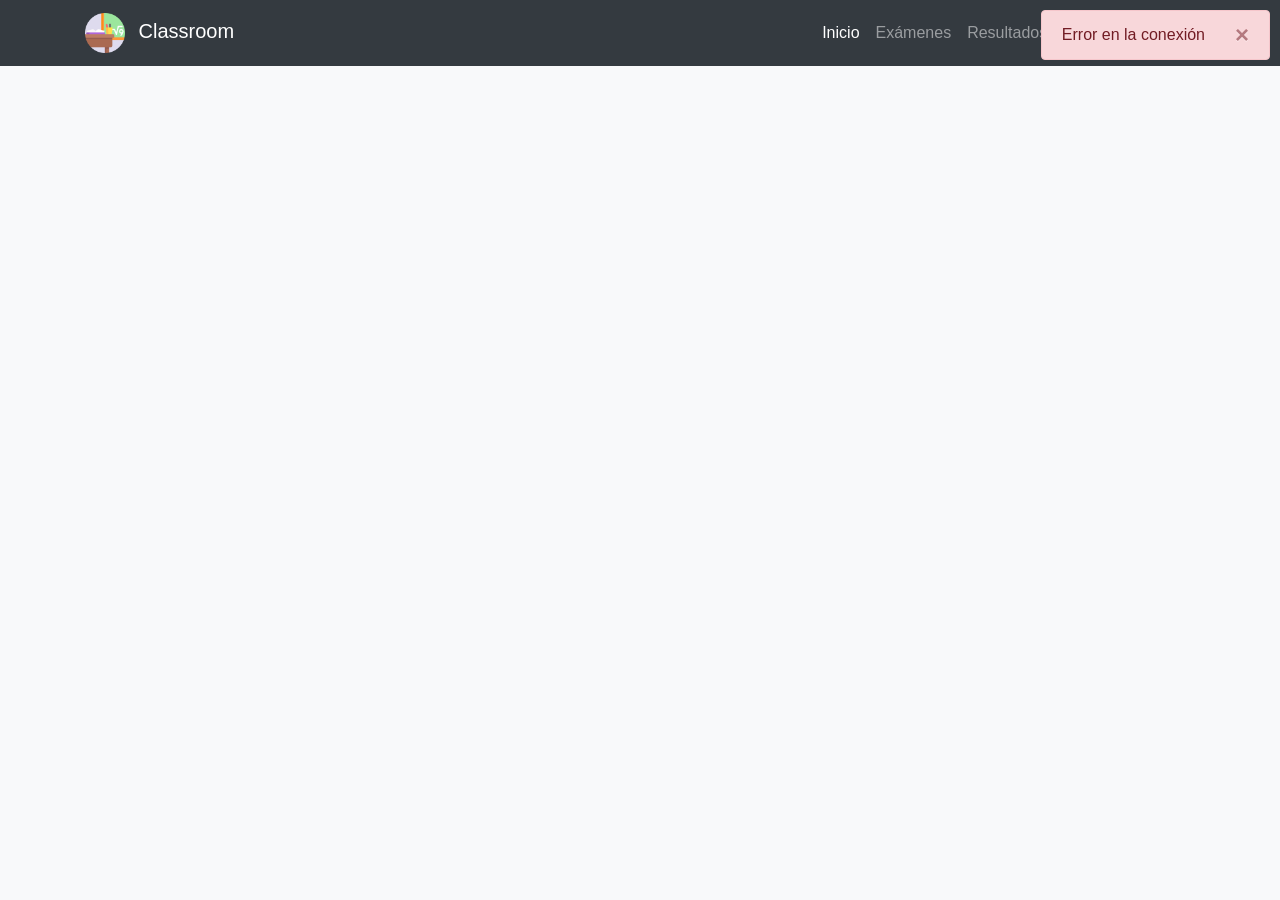
<file: Web/index.html>
<!DOCTYPE html>
<html lang="es">
<head>
    <meta charset="UTF-8">
    <meta name="viewport" content="width=device-width, initial-scale=1.0">
    <title>Classroom</title>
    <link rel="stylesheet" href="https://stackpath.bootstrapcdn.com/bootstrap/4.5.2/css/bootstrap.min.css" crossorigin="anonymous">
    <link rel="stylesheet" href="https://cdnjs.cloudflare.com/ajax/libs/font-awesome/5.15.4/css/all.min.css" crossorigin="anonymous" referrerpolicy="no-referrer" />
    <style>
        body {
            background-color: #f8f9fa;
        }
        .navbar-brand img {
            height: 40px;
        }
        .login-card {
            max-width: 400px;
            margin: auto;
        }
        .login-card .card-body {
            padding: 2rem;
        }
        .btn-logout {
            background-color: #dc3545;
            color: white;
        }
        .btn-user {
            background-color: #ffc107;
            color: black;
        }
        #alertContainer {
            position: fixed;
            top: 10px;
            right: 10px;
            z-index: 9999;
        }
    </style>
</head>
<body>
    <div id="alertContainer"></div>
    <nav class="navbar navbar-expand-lg navbar-dark bg-dark">
        <div class="container">
            <a class="navbar-brand" href="#">
                <img src="class.png" alt="Logo">
                <span class="ml-2">Classroom</span>
            </a>
            <button class="navbar-toggler" type="button" data-toggle="collapse" data-target="#navbarNav" aria-controls="navbarNav" aria-expanded="false" aria-label="Toggle navigation">
                <span class="navbar-toggler-icon"></span>
            </button>
            <div class="collapse navbar-collapse" id="navbarNav">
                <ul class="navbar-nav ml-auto">
                    <li class="nav-item active">
                        <a class="nav-link" href="#">Inicio</a>
                    </li>
                    <li class="nav-item">
                        <a class="nav-link" href="#">Exámenes</a>
                    </li>
                    <li class="nav-item">
                        <a class="nav-link" href="#">Resultados</a>
                    </li>
                    <li id="profesoresNav" class="nav-item" style="display: none;">
                        <a class="nav-link" href="../Web/Profesor/mainProfesoresController.php">Profesores</a>
                    </li>
                    <li id="estudiantesNav" class="nav-item" style="display: none;">
                        <a class="nav-link" href="../Web/Estudiante/mainEstudiantesController.php">Estudiantes</a>
                    </li> 
                    <li id="materiasNav" class="nav-item" style="display: none;">
                        <a class="nav-link" href="../Web/Materia/registrar_materia.php">Registrar Materia</a>
                    </li>
                    <li id="preguntasNav" class="nav-item" style="display: none;">
                        <a class="nav-link" href="../Web/CrearPregunta/controller_Pregunta.php">Crear Pregunta</a>
                    </li>
                    <li id="examenNav" class="nav-item" style="display: none;">
                        <a class="nav-link" href="../Web/CrearExamen/create_exam.php">Crear Examen</a>
                    </li>


                    <li id="loginButton" class="nav-item">
                        <button class="btn btn-outline-light" onclick="toggleLoginForm()"><i class="fas fa-sign-in-alt"></i> Iniciar sesión</button>
                    </li>
                    <li id="userButton" class="nav-item" style="display: none;">
                        <a id="userLink" class="btn btn-user" href="#"><i class="fas fa-user"></i> <span id="username"></span></a>
                    </li>
                    <li id="logoutButton" class="nav-item" style="display: none;">
                        <button class="btn btn-logout" onclick="logout()"><i class="fas fa-sign-out-alt"></i> Cerrar sesión</button>
                    </li>
                </ul>
            </div>
        </div>
    </nav>

    <div id="loginContainer" class="container mt-5" style="display: none;">
        <div class="card login-card">
            <div class="card-body">
                <h2 class="card-title text-center">Iniciar sesión</h2>
                <form id="loginForm">
                    <div class="form-group">
                        <label for="tipo_cuenta">Tipo de cuenta:</label>
                        <select id="tipo_cuenta" class="custom-select" name="tipo_cuenta" required>
                            <option value="profesor">Profesor</option>
                            <option value="estudiante">Estudiante</option>
                            <option value="admin">Administrador</option>
                        </select>
                    </div>
                    <div class="form-group">
                        <label for="usuario">Usuario:</label>
                        <input type="text" class="form-control" id="usuario" name="usuario" required>
                    </div>
                    <div class="form-group">
                        <label for="clave">Contraseña:</label>
                        <input type="password" class="form-control" id="clave" name="clave" required>
                    </div>
                    <button type="submit" class="btn btn-primary btn-block">Iniciar sesión</button>
                </form>
                <p class="mt-3 text-center">¿Eres nuevo? <a href="registro.html">Regístrate</a></p>
            </div>
        </div>
    </div>

    <div class="container mt-5">
        <div class="row" id="materiasContainer">
            <!-- Aquí se mostrarán las materias -->
        </div>
    </div>

    <script>
        function toggleLoginForm() {
            var loginForm = document.getElementById("loginContainer");
            loginForm.style.display = loginForm.style.display === "none" || loginForm.style.display === "" ? "block" : "none";
        }
    
        function logout() {
            fetch('logout.php', { method: 'POST' })
                .then(response => response.text())
                .then(data => {
                    if (data === 'logout_successful') {
                        showAlert('Sesión cerrada', 'success');
                        updateUI(false);
                    }
                })
                .catch(error => {
                    showAlert('Error en la conexión', 'danger');
                    console.error('Error:', error);
                });
        }
    
        function showAlert(message, type) {
            var alertContainer = document.getElementById('alertContainer');
            var alertDiv = document.createElement('div');
            alertDiv.className = `alert alert-${type} alert-dismissible fade show`;
            alertDiv.role = 'alert';
            alertDiv.innerHTML = message + '<button type="button" class="close" data-dismiss="alert" aria-label="Close"><span aria-hidden="true">&times;</span></button>';
            alertContainer.appendChild(alertDiv);
    
            setTimeout(function() {
                $(alertDiv).alert('close');
            }, 3000);
        }
    
        function updateUI(loggedIn, username = '', tipo_cuenta = '') {
            if (loggedIn) {
                document.getElementById("loginButton").style.display = "none";
                document.getElementById("userButton").style.display = "block";
                document.getElementById("logoutButton").style.display = "block";
                document.getElementById("username").textContent = username;
                document.getElementById("userLink").setAttribute("href", "miperfil.html");
    
                if (tipo_cuenta === 'admin') {
                    document.getElementById("profesoresNav").style.display = "block";
                    document.getElementById("estudiantesNav").style.display = "block";
                    document.getElementById("materiasNav").style.display = "block";
                }
                if (tipo_cuenta === 'estudiante') {
                    document.getElementById("materiasNav").style.display = "block";
                }
                if (tipo_cuenta === 'profesor') {
                    document.getElementById("preguntasNav").style.display = "block";
                    document.getElementById("examenNav").style.display = "block";
                    examenNav
                }
            } else {
                document.getElementById("loginButton").style.display = "block";
                document.getElementById("userButton").style.display = "none";
                document.getElementById("logoutButton").style.display = "none";
                document.getElementById("username").textContent = '';
                document.getElementById("profesoresNav").style.display = "none";
                document.getElementById("estudiantesNav").style.display = "none";
            }
        }

        function fetchMaterias() {
            fetch('cargar_materias_profesor.php')
                .then(response => response.json())
                .then(data => {
                    if (data.status === "error") {
                        showAlert(data.message, 'danger');
                    } else {
                        displayMaterias(data.materias);
                    }
                })
                .catch(error => {
                    showAlert('Error en la conexión', 'danger');
                    console.error('Error:', error);
                });
        }

        function displayMaterias(materias) {
            const container = document.getElementById('materiasContainer');
            container.innerHTML = ''; // Clear the container

            materias.forEach(materia => {
                const col = document.createElement('div');
                col.className = 'col-md-4 mb-4';

                const card = document.createElement('div');
                card.className = 'card';

                const cardBody = document.createElement('div');
                cardBody.className = 'card-body';

                const cardTitle = document.createElement('h5');
                cardTitle.className = 'card-title';
                cardTitle.textContent = materia.nombre;

                const cardLink = document.createElement('a');
                cardLink.href = `materia.php?id=${materia.id}`;
                cardLink.className = 'btn btn-primary';
                cardLink.textContent = 'Ver Materia';

                cardBody.appendChild(cardTitle);
                cardBody.appendChild(cardLink);
                card.appendChild(cardBody);
                col.appendChild(card);
                container.appendChild(col);
            });
        }

        document.addEventListener('DOMContentLoaded', () => {
            // Check if the user is logged in and is a professor
            fetch('session_check.php')
                .then(response => response.json())
                .then(data => {
                    if (data.loggedIn && data.tipo_cuenta === 'profesor') {
                        fetchMaterias();
                    }
                })
                .catch(error => {
                    console.error('Error:', error);
                });
        });

        document.getElementById('loginForm').addEventListener('submit', function(event) {
            event.preventDefault();
            var formData = new FormData(this);
    
            fetch('../Controllers/loginController.php', {
                method: 'POST',
                body: formData
            })
            .then(response => {
                if (!response.ok) {
                    throw new Error('Network response was not ok');
                }
                return response.json();
            })
            .then(data => {
                if (data.success) {
                    showAlert('Inicio de sesión exitoso', 'success');
                    updateUI(true, data.username, data.tipo_cuenta);
                    document.getElementById("loginContainer").style.display = "none";
                    if (data.tipo_cuenta === 'profesor') {
                        fetchMaterias();
                    }
                } else {
                    showAlert(data.message, 'danger');
                }
            })
            .catch(error => {
                showAlert('Error en la conexión', 'danger');
                console.error('Error:', error);
            });
        });

        document.addEventListener("DOMContentLoaded", function() {
            fetch('session_check.php')
                .then(response => {
                    if (!response.ok) {
                        throw new Error('Network response was not ok');
                    }
                    return response.json();
                })
                .then(data => {
                    updateUI(data.loggedIn, data.username, data.tipo_cuenta);
                })
                .catch(error => {
                    showAlert('Error en la conexión', 'danger');
                    console.error('Error:', error);
                });
        });
    </script>
    
    <script src="https://code.jquery.com/jquery-3.5.1.slim.min.js" crossorigin="anonymous"></script>
    <script src="https://cdn.jsdelivr.net/npm/@popperjs/core@2.9.3/dist/umd/popper.min.js" crossorigin="anonymous"></script>
    <script src="https://stackpath.bootstrapcdn.com/bootstrap/4.5.2/js/bootstrap.min.js" crossorigin="anonymous"></script>
</body>
</html>
</file>
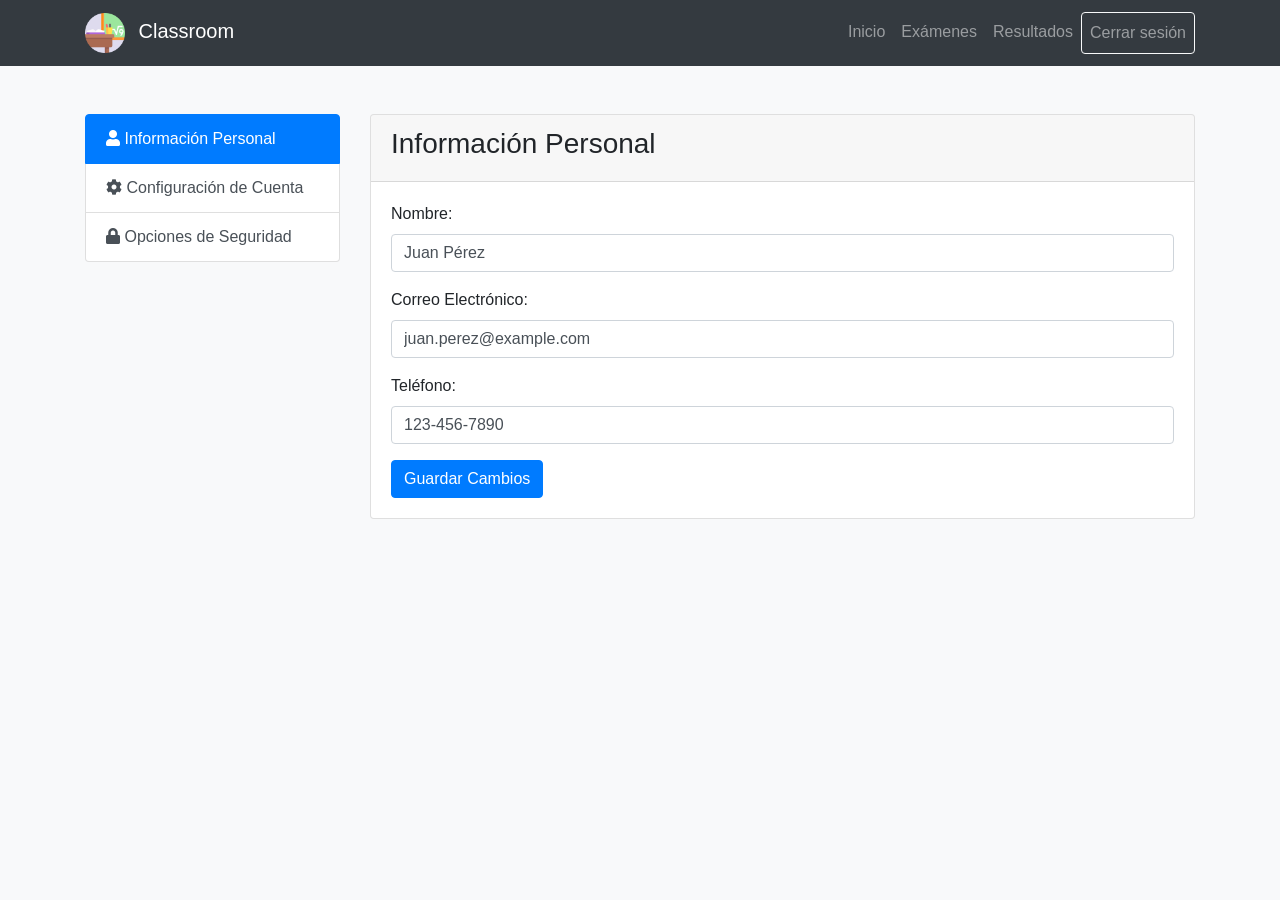
<file: Web/miperfil.html>
<!DOCTYPE html>
<html lang="es">
<head>
    <meta charset="UTF-8">
    <meta name="viewport" content="width=device-width, initial-scale=1.0">
    <title>Mi Perfil</title>
    <!-- Enlace a Bootstrap CSS -->
    <link rel="stylesheet" href="https://stackpath.bootstrapcdn.com/bootstrap/4.5.2/css/bootstrap.min.css" integrity="sha384-JcKb8q3iqJ61gNV9KGb8thSsNjpSL0n8PARn9HuZOnIxN0hoP+VmmDGMN5t9UJ0Z" crossorigin="anonymous">
    <!-- Enlace a Font Awesome para obtener iconos -->
    <link rel="stylesheet" href="https://cdnjs.cloudflare.com/ajax/libs/font-awesome/5.15.4/css/all.min.css" integrity="sha512-xhFbeTVHswrZ9rk8A33IZgNm6zP2FTmMg3MQJGmgy7QqpVId+TNCBZvpXBJmMJln6/s5hHq90akdD8BzhpVzA==" crossorigin="anonymous" referrerpolicy="no-referrer" />
    <style>
        body {
            background-color: #f8f9fa;
        }
        .card {
            margin-bottom: 1.5rem;
        }
        .nav-pills .nav-link.active {
            background-color: #007bff;
        }
    </style>
</head>
<body>
    <nav class="navbar navbar-expand-lg navbar-dark bg-dark">
        <div class="container">
            <a class="navbar-brand" href="index.html">
                <img src="class.png" alt="Logo" style="height: 40px;">
                <span class="ml-2">Classroom</span>
            </a>
            <button class="navbar-toggler" type="button" data-toggle="collapse" data-target="#navbarNav" aria-controls="navbarNav" aria-expanded="false" aria-label="Toggle navigation">
                <span class="navbar-toggler-icon"></span>
            </button>
            <div class="collapse navbar-collapse" id="navbarNav">
                <ul class="navbar-nav ml-auto">
                    <li class="nav-item">
                        <a class="nav-link" href="index.html">Inicio</a>
                    </li>
                    <li class="nav-item">
                        <a class="nav-link" href="examenes.html">Exámenes</a>
                    </li>
                    <li class="nav-item">
                        <a class="nav-link" href="resultados.html">Resultados</a>
                    </li>
                    <li class="nav-item">
                        <a class="nav-link btn btn-outline-light" href="#" onclick="logout()">Cerrar sesión</a>
                    </li>
                </ul>
            </div>
        </div>
    </nav>

    <div class="container mt-5">
        <div class="row">
            <div class="col-md-3">
                <div class="list-group">
                    <a href="#informacionPersonal" class="list-group-item list-group-item-action active" data-toggle="list"><i class="fas fa-user"></i> Información Personal</a>
                    <a href="#configuracionCuenta" class="list-group-item list-group-item-action" data-toggle="list"><i class="fas fa-cog"></i> Configuración de Cuenta</a>
                    <a href="#opcionesSeguridad" class="list-group-item list-group-item-action" data-toggle="list"><i class="fas fa-lock"></i> Opciones de Seguridad</a>
                </div>
            </div>
            <div class="col-md-9">
                <div class="tab-content">
                    <div class="tab-pane fade show active" id="informacionPersonal">
                        <div class="card">
                            <div class="card-header">
                                <h3>Información Personal</h3>
                            </div>
                            <div class="card-body">
                                <form>
                                    <div class="form-group">
                                        <label for="nombre">Nombre:</label>
                                        <input type="text" class="form-control" id="nombre" value="Juan Pérez">
                                    </div>
                                    <div class="form-group">
                                        <label for="email">Correo Electrónico:</label>
                                        <input type="email" class="form-control" id="email" value="juan.perez@example.com">
                                    </div>
                                    <div class="form-group">
                                        <label for="telefono">Teléfono:</label>
                                        <input type="tel" class="form-control" id="telefono" value="123-456-7890">
                                    </div>
                                    <button type="submit" class="btn btn-primary">Guardar Cambios</button>
                                </form>
                            </div>
                        </div>
                    </div>
                    <div class="tab-pane fade" id="configuracionCuenta">
                        <div class="card">
                            <div class="card-header">
                                <h3>Configuración de Cuenta</h3>
                            </div>
                            <div class="card-body">
                                <form>
                                    <div class="form-group">
                                        <label for="usuario">Nombre de Usuario:</label>
                                        <input type="text" class="form-control" id="usuario" value="jperez">
                                    </div>
                                    <div class="form-group">
                                        <label for="idioma">Idioma:</label>
                                        <select class="form-control" id="idioma">
                                            <option>Español</option>
                                            <option>Inglés</option>
                                            <option>Francés</option>
                                        </select>
                                    </div>
                                    <button type="submit" class="btn btn-primary">Guardar Cambios</button>
                                </form>
                            </div>
                        </div>
                    </div>
                    <div class="tab-pane fade" id="opcionesSeguridad">
                        <div class="card">
                            <div class="card-header">
                                <h3>Opciones de Seguridad</h3>
                            </div>
                            <div class="card-body">
                                <form>
                                    <div class="form-group">
                                        <label for="claveActual">Contraseña Actual:</label>
                                        <input type="password" class="form-control" id="claveActual">
                                    </div>
                                    <div class="form-group">
                                        <label for="nuevaClave">Nueva Contraseña:</label>
                                        <input type="password" class="form-control" id="nuevaClave">
                                    </div>
                                    <div class="form-group">
                                        <label for="confirmarClave">Confirmar Nueva Contraseña:</label>
                                        <input type="password" class="form-control" id="confirmarClave">
                                    </div>
                                    <button type="submit" class="btn btn-primary">Cambiar Contraseña</button>
                                </form>
                            </div>
                        </div>
                    </div>
                </div>
            </div>
        </div>
    </div>

    <!-- Scripts de Bootstrap y dependencias JavaScript -->
    <script src="https://code.jquery.com/jquery-3.5.1.slim.min.js" integrity="sha384-DfXdz2htPH0lsSSs5nCTpuj/zy4C+OGpamoFVy38MVBnE+IbbVYUew+OrCXaRkfj" crossorigin="anonymous"></script>
    <script src="https://cdn.jsdelivr.net/npm/@popperjs/core@2.9.3/dist/umd/popper.min.js" integrity="sha384-bi0HZkw3I+oMogP1xzsFh3J/y9MA4sz0qSJJw6W5z1pH5lgagIZFJ2XxciFer+l9" crossorigin="anonymous"></script>
    <script src="https://stackpath.bootstrapcdn.com/bootstrap/4.5.2/js/bootstrap.min.js" integrity="sha384-pzjw8U2IqJE5gwngw3Qk81L4qHuJ7+Srjs2/jp5x9srbxTYBv2mFw6usGTFIv6x3" crossorigin="anonymous"></script>
</body>
</html>
</file>
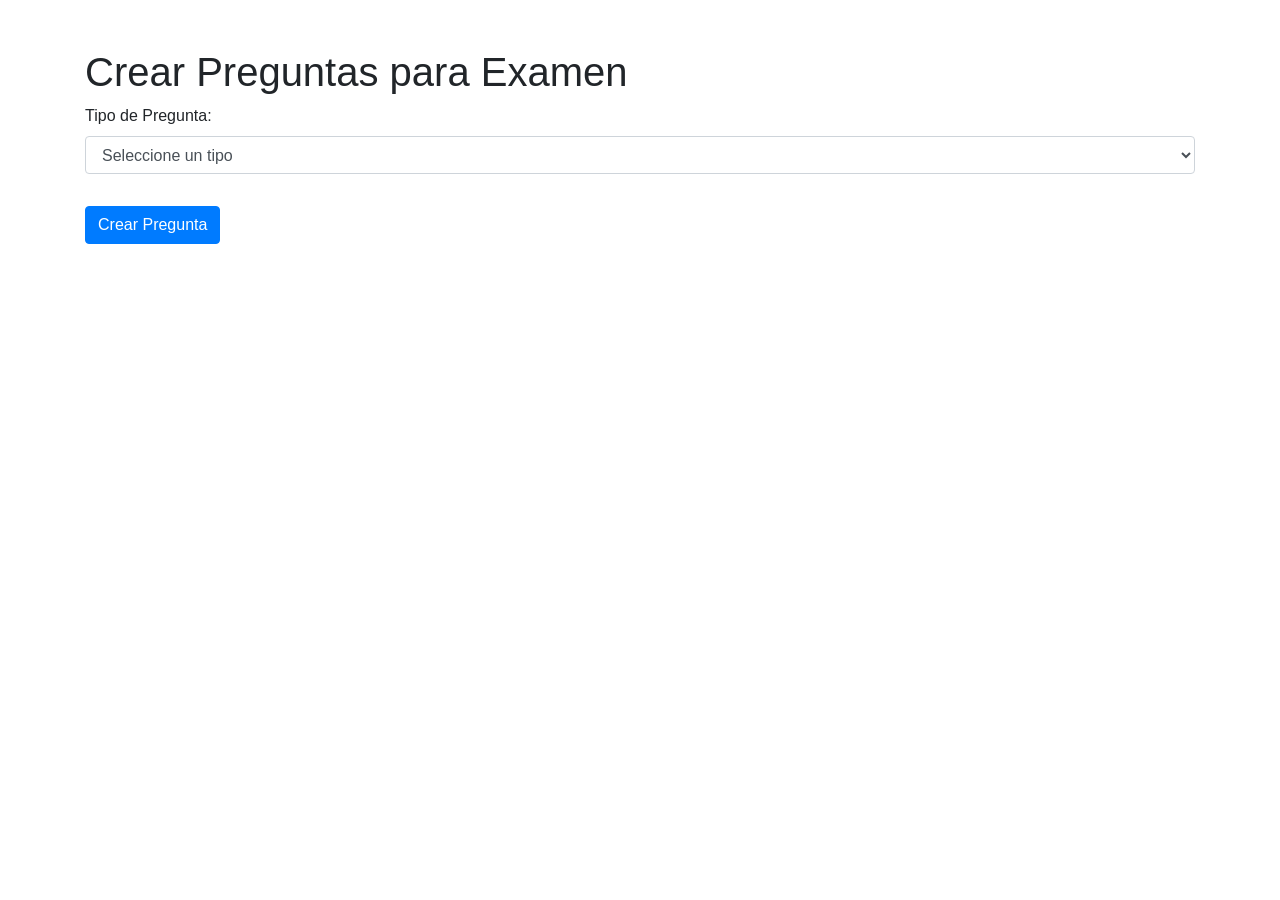
<file: Web/CrearPregunta/crear_pregunta.html>
<!DOCTYPE html>
<html lang="es">
<head>
    <meta charset="UTF-8">
    <meta name="viewport" content="width=device-width, initial-scale=1.0">
    <title>Crear Preguntas para Examen</title>
    <link href="https://stackpath.bootstrapcdn.com/bootstrap/4.5.2/css/bootstrap.min.css" rel="stylesheet">
    <style>
        .question-form {
            display: none;
        }
    </style>
    <script>
        function showQuestionForm() {
            const type = document.getElementById('question-type').value;
            document.querySelectorAll('.question-form').forEach(form => form.style.display = 'none');
            document.getElementById(type + '-form').style.display = 'block';
        }
    </script>
</head>
<body>
    <div class="container mt-5">
        <h1>Crear Preguntas para Examen</h1>
        <form action="controller_Pregunta.php" method="POST">
            <div class="form-group">
                <label for="question-type">Tipo de Pregunta:</label>
                <select class="form-control" id="question-type" name="question_type" onchange="showQuestionForm()" required>
                    <option value="">Seleccione un tipo</option>
                    <option value="multiple-choice">Opción Múltiple</option>
                    <option value="true-false">Verdadero/Falso</option>
                    <option value="short-answer">Respuesta Corta</option>
                </select>
            </div>

            <div id="multiple-choice-form" class="question-form">
                <div class="form-group">
                    <label for="mc-question">Pregunta:</label>
                    <input type="text" class="form-control" id="mc-question" name="mc_question" required>
                </div>
                <div class="form-group">
                    <label for="mc-option1">Opción 1:</label>
                    <input type="text" class="form-control" id="mc-option1" name="mc_option1" required>
                </div>
                <div class="form-group">
                    <label for="mc-option2">Opción 2:</label>
                    <input type="text" class="form-control" id="mc-option2" name="mc_option2" required>
                </div>
                <div class="form-group">
                    <label for="mc-option3">Opción 3:</label>
                    <input type="text" class="form-control" id="mc-option3" name="mc_option3" required>
                </div>
                <div class="form-group">
                    <label for="mc-option4">Opción 4:</label>
                    <input type="text" class="form-control" id="mc-option4" name="mc_option4" required>
                </div>
                <div class="form-group">
                    <label for="mc-correct">Opción Correcta:</label>
                    <select class="form-control" id="mc-correct" name="mc_correct" required>
                        <option value="1">Opción 1</option>
                        <option value="2">Opción 2</option>
                        <option value="3">Opción 3</option>
                        <option value="4">Opción 4</option>
                    </select>
                </div>
            </div>

            <div id="true-false-form" class="question-form">
                <div class="form-group">
                    <label for="tf-question">Pregunta:</label>
                    <input type="text" class="form-control" id="tf-question" name="tf_question" required>
                </div>
                <div class="form-group">
                    <label for="tf-correct">Respuesta Correcta:</label>
                    <select class="form-control" id="tf-correct" name="tf_correct" required>
                        <option value="true">Verdadero</option>
                        <option value="false">Falso</option>
                    </select>
                </div>
            </div>

            <div id="short-answer-form" class="question-form">
                <div class="form-group">
                    <label for="sa-question">Pregunta:</label>
                    <input type="text" class="form-control" id="sa-question" name="sa_question" required>
                </div>
                <div class="form-group">
                    <label for="sa-answer">Respuesta Correcta:</label>
                    <input type="text" class="form-control" id="sa-answer" name="sa_answer" required>
                </div>
            </div>

            <button type="submit" class="btn btn-primary mt-3">Crear Pregunta</button>
        </form>
    </div>

    <script src="https://code.jquery.com/jquery-3.5.1.slim.min.js"></script>
    <script src="https://cdn.jsdelivr.net/npm/@popperjs/core@2.9.2/dist/umd/popper.min.js"></script>
    <script src="https://stackpath.bootstrapcdn.com/bootstrap/4.5.2/js/bootstrap.min.js"></script>
</body>
</html>
</file>
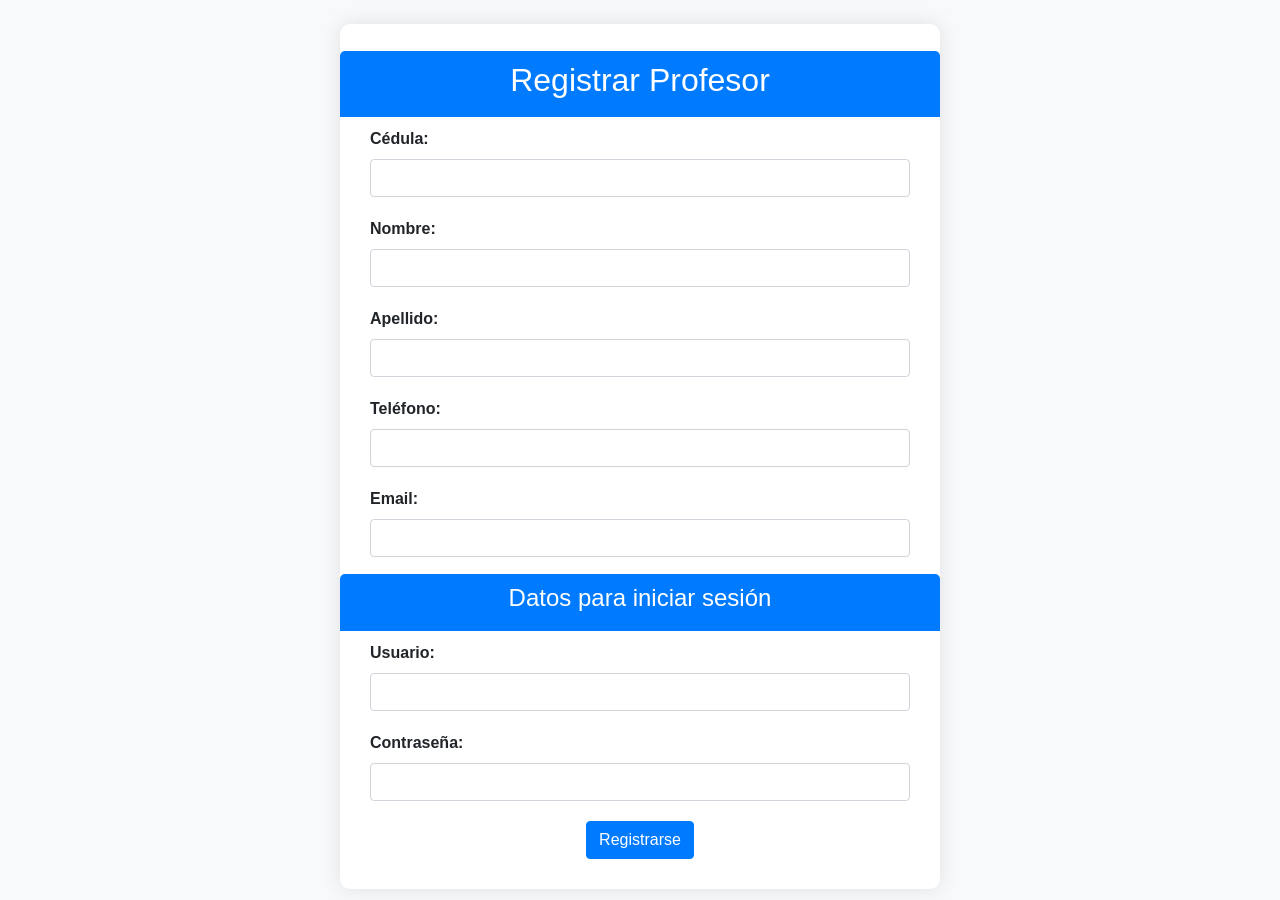
<file: Web/Estudiante/CrearEstudiante.html>
<!DOCTYPE html>
<html lang="es">
<head>
    <meta charset="UTF-8">
    <meta name="viewport" content="width=device-width, initial-scale=1.0">
    <title>Registro de Profesor</title>
    <!-- Bootstrap CSS -->
    <link rel="stylesheet" href="https://stackpath.bootstrapcdn.com/bootstrap/4.5.2/css/bootstrap.min.css">
    <style>
        /* Estilos personalizados */
        body {
            background-color: #f8f9fa;
        }
        .form-container {
            max-width: 600px;
            margin: auto;
            padding: 30px;
            border-radius: 10px;
            box-shadow: 0px 0px 20px rgba(0,0,0,0.1);
            background-color: #ffffff;
        }
        .form-title {
            background-color: #007bff;
            color: #ffffff;
            padding: 10px;
            border-radius: 5px 5px 0 0;
            margin: -3px -30px 10px -30px;
            text-align: center;
        }
        .form-group {
            margin-bottom: 20px;
        }
        label {
            font-weight: bold;
        }
        .datos-sesion {
            padding: 10px;
            border-radius: 5px;
            margin-bottom: 20px;
            background-color: #f0f0f0;
            box-shadow: 0px 0px 10px rgba(0,0,0,0.1);
        }
    </style>
</head>
<body>
    <div class="container mt-4">
        <div class="form-container">
            <div class="form-title">
                <h2>Registrar Profesor</h2>
            </div>
            <form action="../../Controllers/estudianteController.php" method="post">
                <!-- Información general -->
                <div class="form-group">
                    <label for="cedula">Cédula:</label>
                    <input type="text" id="cedula" name="cedula" class="form-control" required>
                </div>
                <div class="form-group">
                    <label for="nombre">Nombre:</label>
                    <input type="text" id="nombre" name="nombre" class="form-control" required>
                </div>
                <div class="form-group">
                    <label for="apellido">Apellido:</label>
                    <input type="text" id="apellido" name="apellido" class="form-control" required>
                </div>
                <div class="form-group">
                    <label for="telefono">Teléfono:</label>
                    <input type="text" id="telefono" name="telefono" class="form-control" required>
                </div>
                <div class="form-group">
                    <label for="email">Email:</label>
                    <input type="email" id="email" name="email" class="form-control" required>
                </div>

                <!-- Datos para iniciar sesión -->
                <div class="form-title" style="margin-bottom: 10px;">
                    <h4>Datos para iniciar sesión</h4>
                </div>

                
                    <div class="form-group">
                        <label for="usuario">Usuario:</label>
                        <input type="text" id="usuario" name="usuario" class="form-control" required>
                    </div>
                    <div class="form-group">
                        <label for="clave">Contraseña:</label>
                        <input type="password" id="clave" name="clave" class="form-control" required>
                    </div>
          

                <div class="text-center">
                    <button type="submit" class="btn btn-primary">Registrarse</button>
                </div>
            </form>
        </div>
    </div>

    <!-- Bootstrap JS y dependencias -->
    <script src="https://cdnjs.cloudflare.com/ajax/libs/jquery/3.5.1/jquery.slim.min.js"></script>
    <script src="https://stackpath.bootstrapcdn.com/bootstrap/4.5.2/js/bootstrap.bundle.min.js"></script>
</body>
</html>
</file>
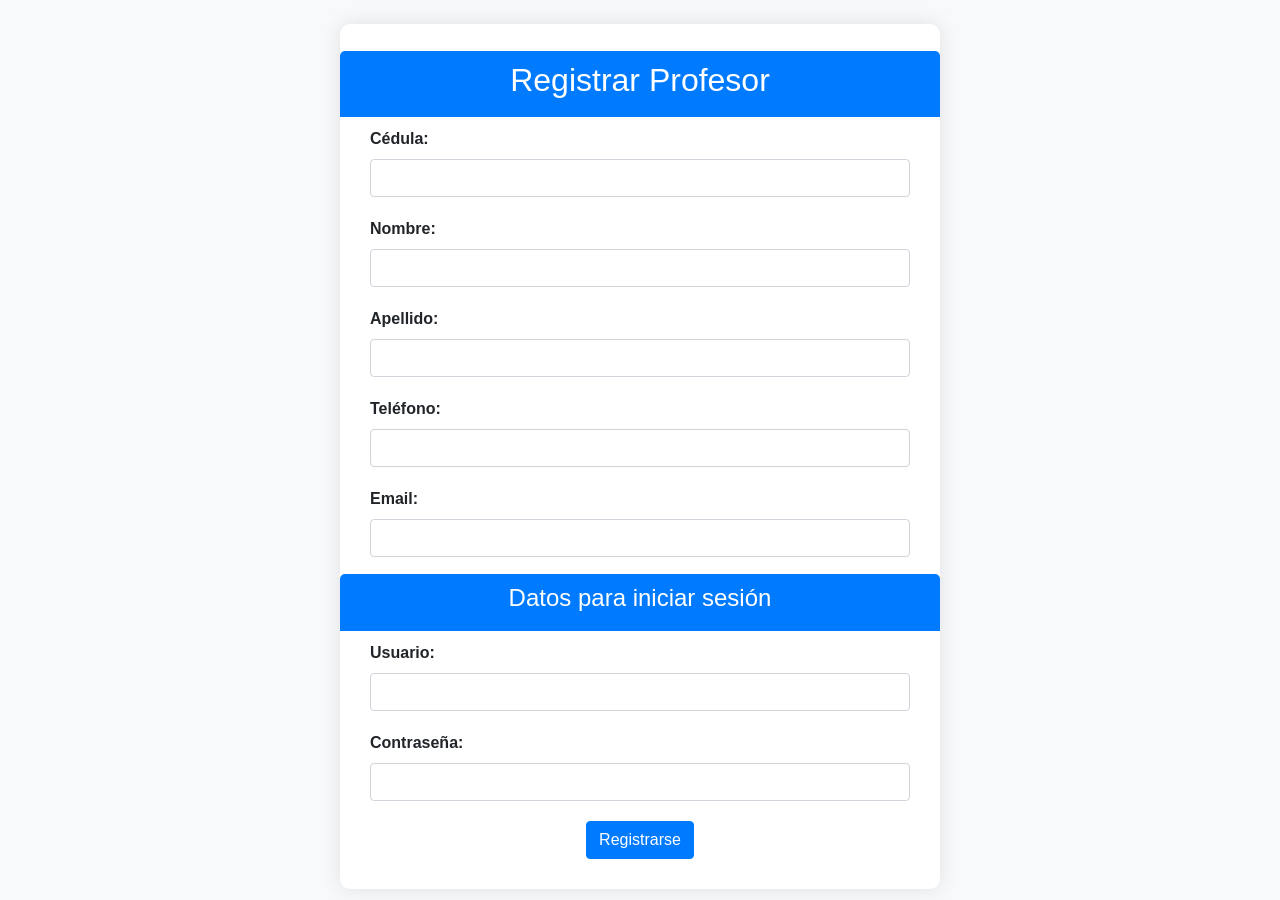
<file: Web/Profesor/CrearProfesor.html>
<!DOCTYPE html>
<html lang="es">
<head>
    <meta charset="UTF-8">
    <meta name="viewport" content="width=device-width, initial-scale=1.0">
    <title>Registro de Profesor</title>
    <!-- Bootstrap CSS -->
    <link rel="stylesheet" href="https://stackpath.bootstrapcdn.com/bootstrap/4.5.2/css/bootstrap.min.css">
    <style>
        /* Estilos personalizados */
        body {
            background-color: #f8f9fa;
        }
        .form-container {
            max-width: 600px;
            margin: auto;
            padding: 30px;
            border-radius: 10px;
            box-shadow: 0px 0px 20px rgba(0,0,0,0.1);
            background-color: #ffffff;
        }
        .form-title {
            background-color: #007bff;
            color: #ffffff;
            padding: 10px;
            border-radius: 5px 5px 0 0;
            margin: -3px -30px 10px -30px;
            text-align: center;
        }
        .form-group {
            margin-bottom: 20px;
        }
        label {
            font-weight: bold;
        }
        .datos-sesion {
            padding: 10px;
            border-radius: 5px;
            margin-bottom: 20px;
            background-color: #f0f0f0;
            box-shadow: 0px 0px 10px rgba(0,0,0,0.1);
        }
    </style>
</head>
<body>
    <div class="container mt-4">
        <div class="form-container">
            <div class="form-title">
                <h2>Registrar Profesor</h2>
            </div>
            <form action="../../Controllers/profesorController.php" method="post">
                <!-- Información general -->
                <div class="form-group">
                    <label for="cedula">Cédula:</label>
                    <input type="text" id="cedula" name="cedula" class="form-control" required>
                </div>
                <div class="form-group">
                    <label for="nombre">Nombre:</label>
                    <input type="text" id="nombre" name="nombre" class="form-control" required>
                </div>
                <div class="form-group">
                    <label for="apellido">Apellido:</label>
                    <input type="text" id="apellido" name="apellido" class="form-control" required>
                </div>
                <div class="form-group">
                    <label for="telefono">Teléfono:</label>
                    <input type="text" id="telefono" name="telefono" class="form-control" required>
                </div>
                <div class="form-group">
                    <label for="email">Email:</label>
                    <input type="email" id="email" name="email" class="form-control" required>
                </div>

                <!-- Datos para iniciar sesión -->
                <div class="form-title" style="margin-bottom: 10px;">
                    <h4>Datos para iniciar sesión</h4>
                </div>

                
                    <div class="form-group">
                        <label for="usuario">Usuario:</label>
                        <input type="text" id="usuario" name="usuario" class="form-control" required>
                    </div>
                    <div class="form-group">
                        <label for="clave">Contraseña:</label>
                        <input type="password" id="clave" name="clave" class="form-control" required>
                    </div>
          

                <div class="text-center">
                    <button type="submit" class="btn btn-primary">Registrarse</button>
                </div>
            </form>
        </div>
    </div>

    <!-- Bootstrap JS y dependencias -->
    <script src="https://cdnjs.cloudflare.com/ajax/libs/jquery/3.5.1/jquery.slim.min.js"></script>
    <script src="https://stackpath.bootstrapcdn.com/bootstrap/4.5.2/js/bootstrap.bundle.min.js"></script>
</body>
</html>
</file>
